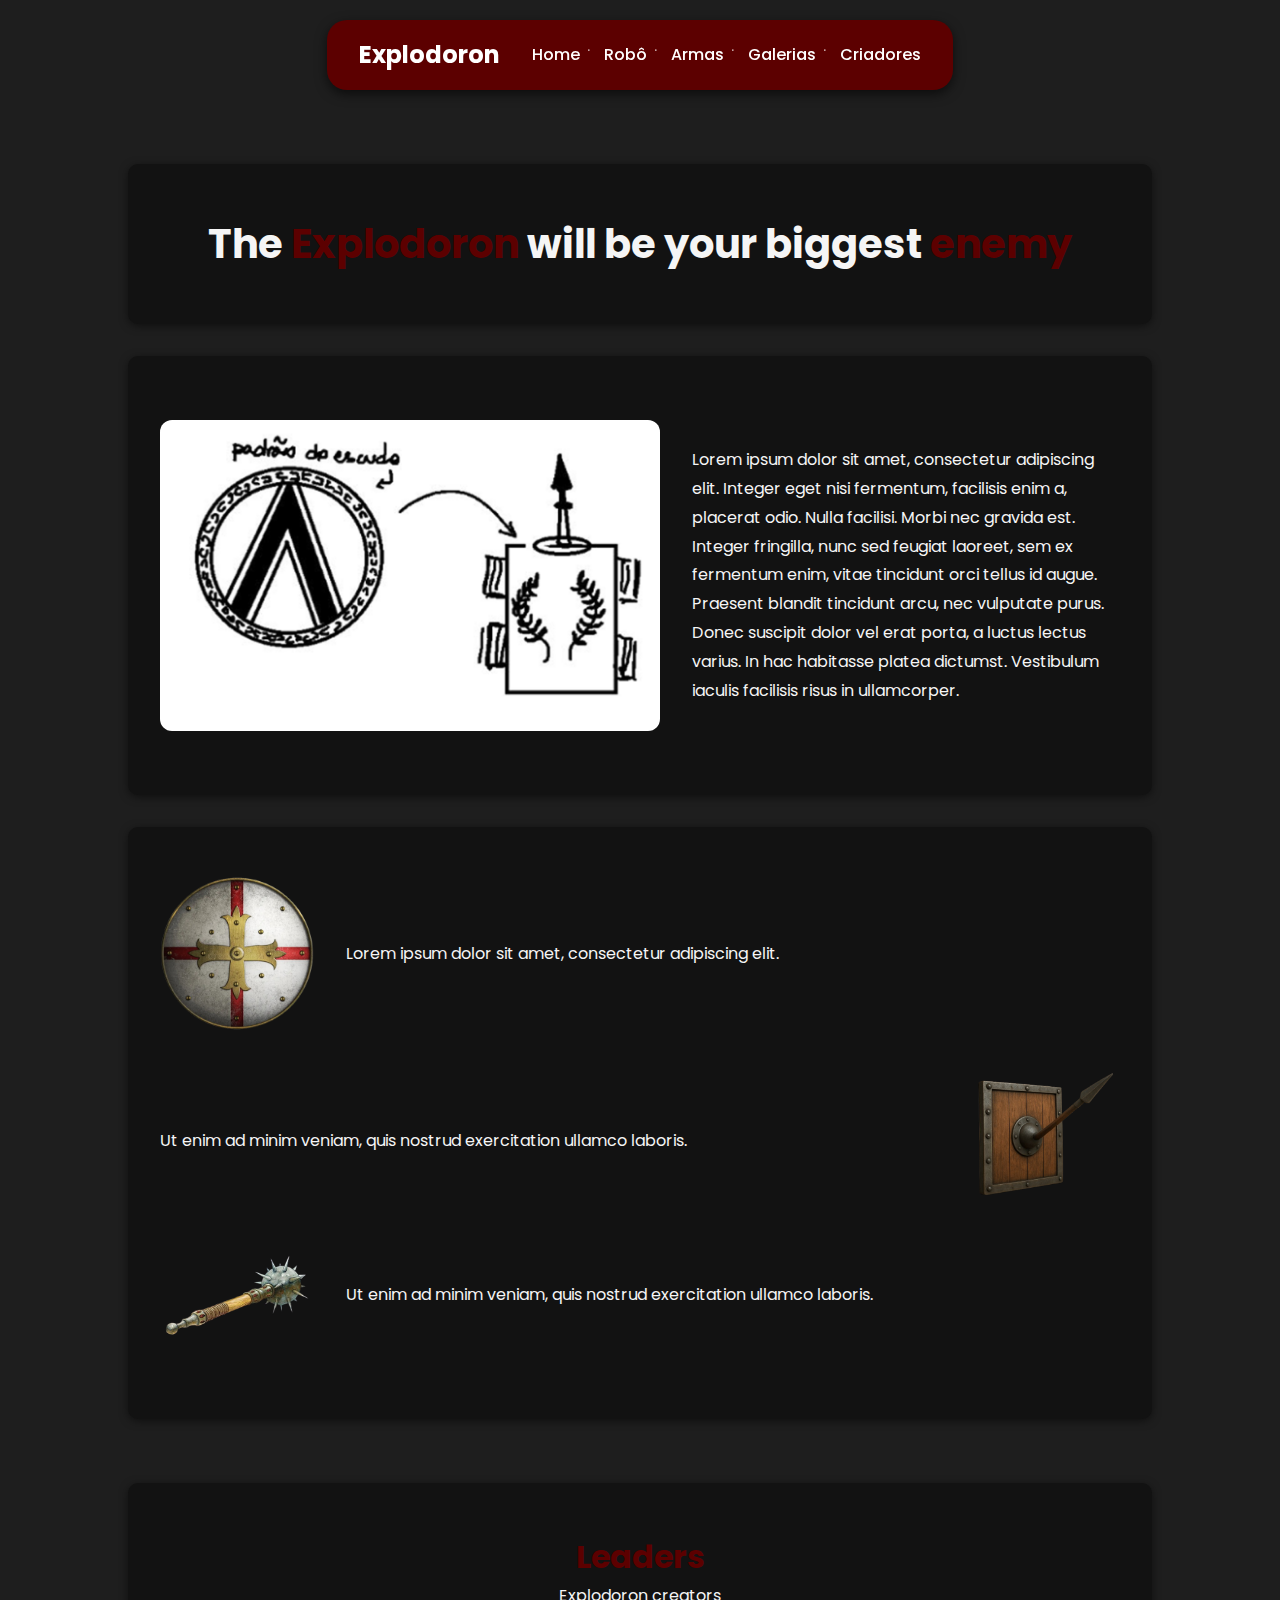
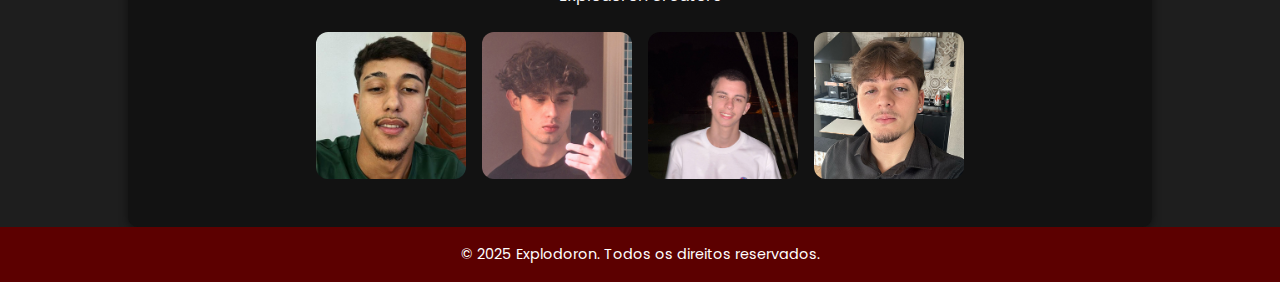
<file: index.html>
<!DOCTYPE html>
<html lang="pt-br">
<head>
    <meta charset="UTF-8">
    <title>Explodoron</title>
    <meta name="viewport" content="width=device-width, initial-scale=1.0">
    <link rel="stylesheet" href="css/style.css">
</head>
<body>
    <header>
        <nav class="menu">
            <h1 class="logo">Explodoron</h1>
            <ul class="nav-links">
                <li><a href="index.html">Home</a></li>
                <li><a href="robo.html">Robô</a></li>
                <li><a href="armas.html">Armas</a></li>
                <li><a href="galerias.html">Galerias</a></li>
                <li><a href="criadores.html">Criadores</a></li>
            </ul>
        </nav>
    </header>

    <main>
        <!-- Seção 1 -->
        <section id="sec1" class="secao destaque">
            <h1>The <span class="vermelho">Explodoron</span> will be your biggest <span class="vermelho">enemy</span></h1>
        </section>

        <!-- Seção 2 -->
        <section class="secao secao-imagem-com-texto">
            <div class="imagem-texto-container">
                <img src="img/visao.png" alt="Visão do Explodoron" class="imagem-visao" />
                <div class="texto-lateral">
                    <p>
                        Lorem ipsum dolor sit amet, consectetur adipiscing elit. Integer eget nisi fermentum, facilisis enim a, 
                        placerat odio. Nulla facilisi. Morbi nec gravida est. Integer fringilla, nunc sed feugiat laoreet, 
                        sem ex fermentum enim, vitae tincidunt orci tellus id augue.
                    </p>
                    <p>
                        Praesent blandit tincidunt arcu, nec vulputate purus. Donec suscipit dolor vel erat porta, 
                        a luctus lectus varius. In hac habitasse platea dictumst. Vestibulum iaculis facilisis risus 
                        in ullamcorper.
                    </p>
                </div>
            </div>
        </section>

        <!-- Seção 3 -->
        <section id="sec3" class="secao ziguezague">
            <div class="bloco z1">
                <img src="img/img-func1.png" alt="Funcionalidade 1 do robô" class="imagem-func1">
                <div class="texto">Lorem ipsum dolor sit amet, consectetur adipiscing elit.</div>
            </div>
            <div class="bloco z2">
                <div class="texto">Ut enim ad minim veniam, quis nostrud exercitation ullamco laboris.</div>
                <img src="img/escudo.png" alt="Funcionalidade 2 do robô">
            </div>
            <div class="bloco z3">
                <img src="img/martelo.png" alt="Funcionalidade 3 do robô">
                <div class="texto">Ut enim ad minim veniam, quis nostrud exercitation ullamco laboris.</div>
            </div>
        </section>

        <!-- Seção 4 -->
        <section id="sec4" class="secao equipe">
            <h2>Leaders</h2>
            <p>Explodoron creators</p>
            <div class="galeria">
                <img src="img/duarte.png" alt="Criador 1 - Mateus Duarte">
                <img src="img/daniel.png" alt="Criador 2 - Daniel Sanchez">
                <img src="img/sasso.png" alt="Criador 3 - Guilherme Sasso">
                <img src="img/vitor.png" alt="Criador 4 - Vitor Diamantino">
            </div>
        </section>
    </main>

    <footer>
        <p>&copy; 2025 Explodoron. Todos os direitos reservados.</p>
    </footer>
</body>
</html>
</file>
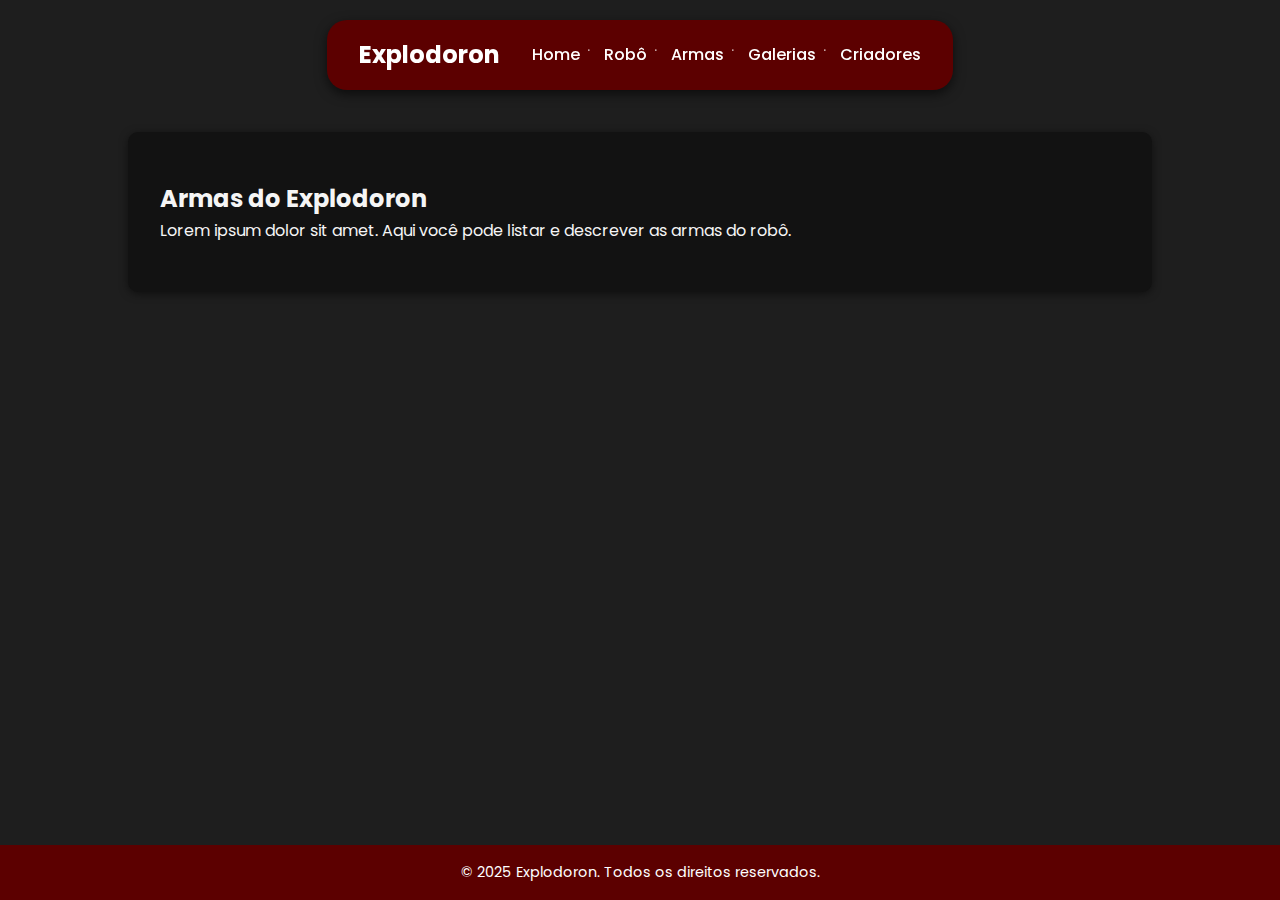
<file: armas.html>
<!DOCTYPE html>
<html lang="pt-br">
<head>
    <meta charset="UTF-8">
    <title>Explodoron - Armas</title>
    <link rel="stylesheet" href="css/style.css">
</head>
<body>
    <header>
        <nav class="menu">
            <h1 class="logo">Explodoron</h1>
            <ul class="nav-links">
                <li><a href="index.html">Home</a></li>
                <li><a href="robo.html">Robô</a></li>
                <li><a href="armas.html">Armas</a></li>
                <li><a href="galerias.html">Galerias</a></li>
                <li><a href="criadores.html">Criadores</a></li>
            </ul>
        </nav>
    </header>

    <main>
        <section class="secao">
            <h2>Armas do Explodoron</h2>
            <p>Lorem ipsum dolor sit amet. Aqui você pode listar e descrever as armas do robô.</p>
        </section>
    </main>

    <footer>
        <p>&copy; 2025 Explodoron. Todos os direitos reservados.</p>
    </footer>
</body>
</html>
</file>
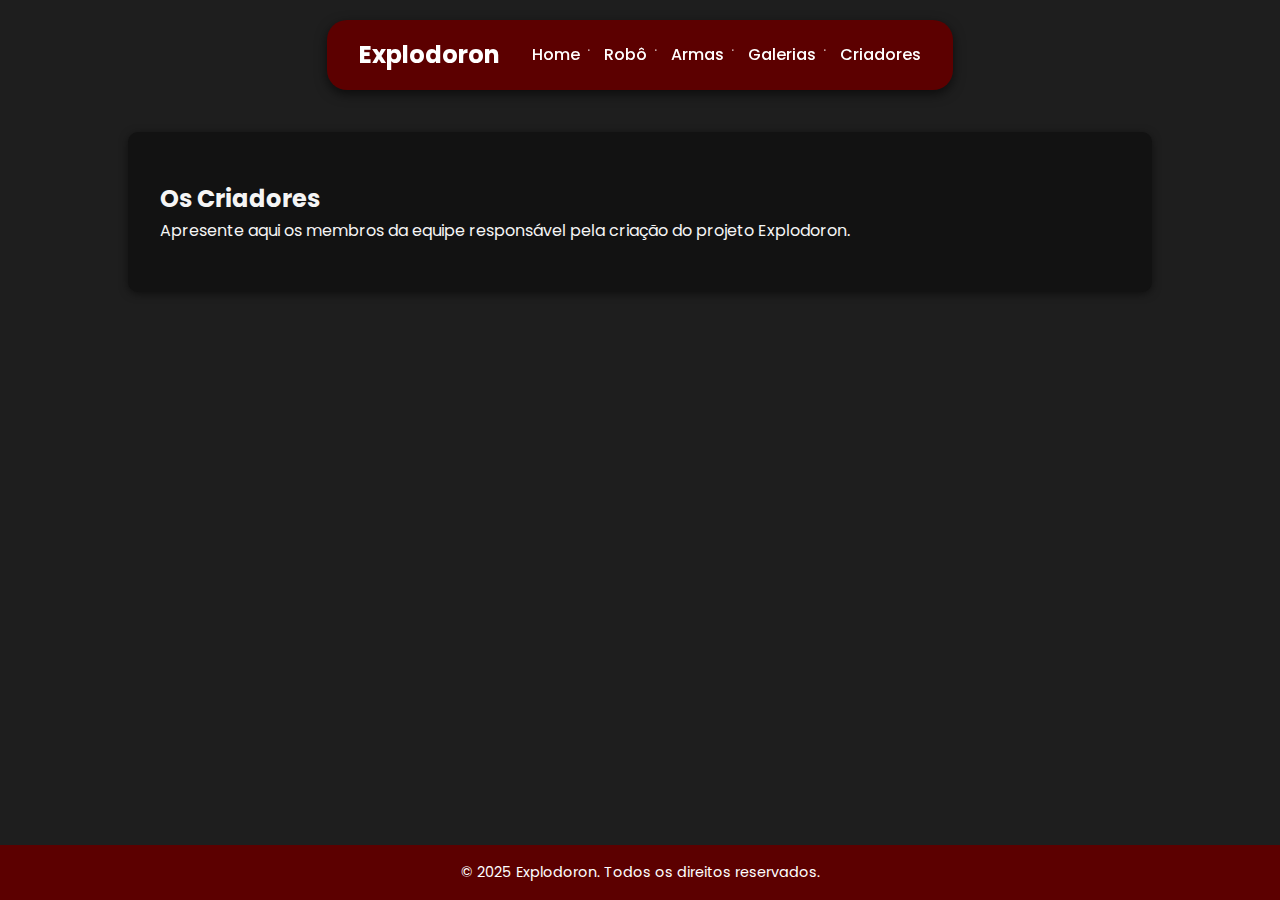
<file: criadores.html>
<!DOCTYPE html>
<html lang="pt-br">
<head>
    <meta charset="UTF-8">
    <title>Explodoron - Criadores</title>
    <link rel="stylesheet" href="css/style.css">
</head>
<body>
    <header>
        <nav class="menu">
            <h1 class="logo">Explodoron</h1>
            <ul class="nav-links">
                <li><a href="index.html">Home</a></li>
                <li><a href="robo.html">Robô</a></li>
                <li><a href="armas.html">Armas</a></li>
                <li><a href="galerias.html">Galerias</a></li>
                <li><a href="criadores.html">Criadores</a></li>
            </ul>
        </nav>
    </header>

    <main>
        <section class="secao">
            <h2>Os Criadores</h2>
            <p>Apresente aqui os membros da equipe responsável pela criação do projeto Explodoron.</p>
        </section>
    </main>

    <footer>
        <p>&copy; 2025 Explodoron. Todos os direitos reservados.</p>
    </footer>
</body>
</html>
</file>
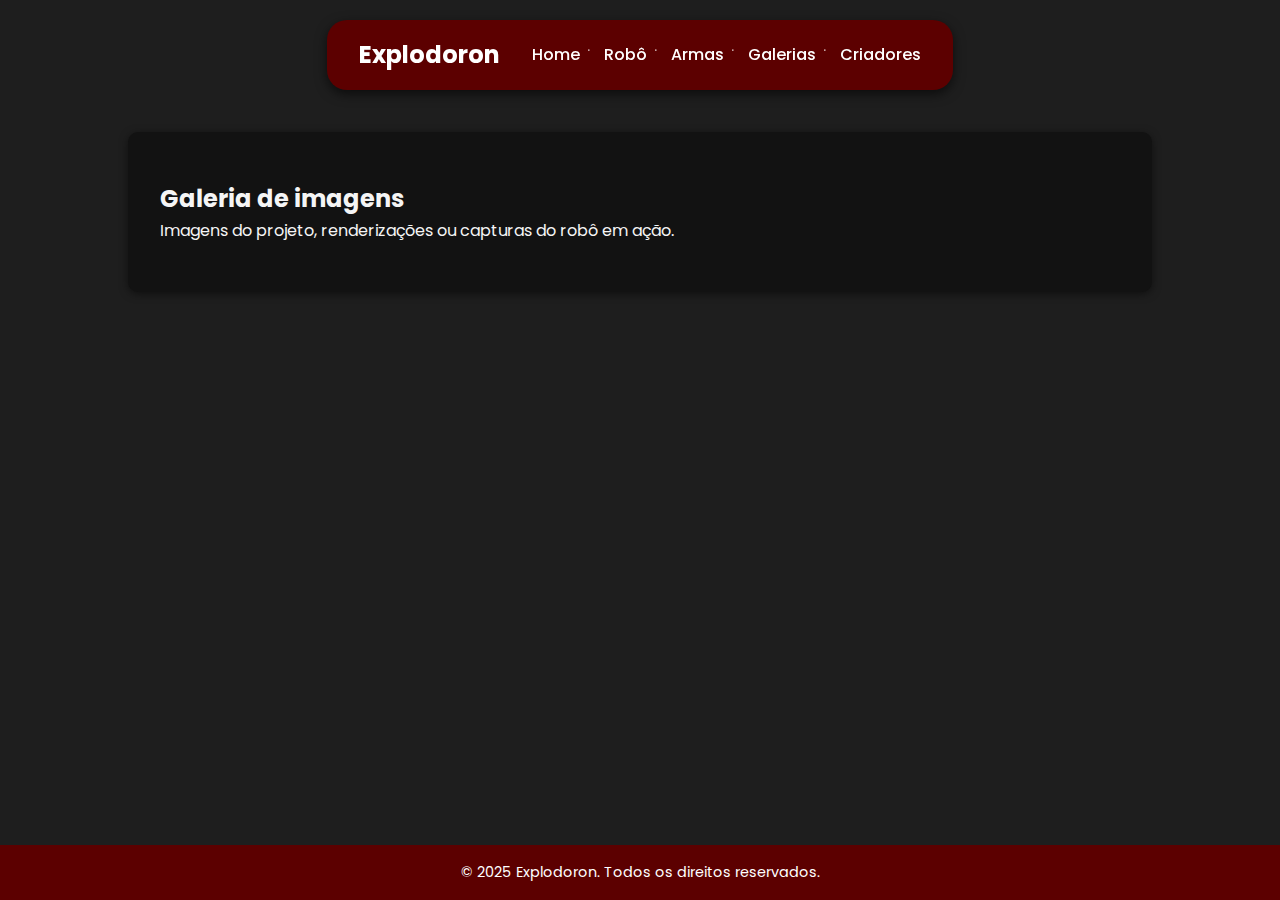
<file: galerias.html>
<!DOCTYPE html>
<html lang="pt-br">
<head>
    <meta charset="UTF-8">
    <title>Explodoron - Galeria</title>
    <link rel="stylesheet" href="css/style.css">
</head>
<body>
    <header>
        <nav class="menu">
            <h1 class="logo">Explodoron</h1>
            <ul class="nav-links">
                <li><a href="index.html">Home</a></li>
                <li><a href="robo.html">Robô</a></li>
                <li><a href="armas.html">Armas</a></li>
                <li><a href="galerias.html">Galerias</a></li>
                <li><a href="criadores.html">Criadores</a></li>
            </ul>
        </nav>
    </header>

    <main>
        <section class="secao">
            <h2>Galeria de imagens</h2>
            <p>Imagens do projeto, renderizações ou capturas do robô em ação.</p>
        </section>
    </main>

    <footer>
        <p>&copy; 2025 Explodoron. Todos os direitos reservados.</p>
    </footer>
</body>
</html>
</file>
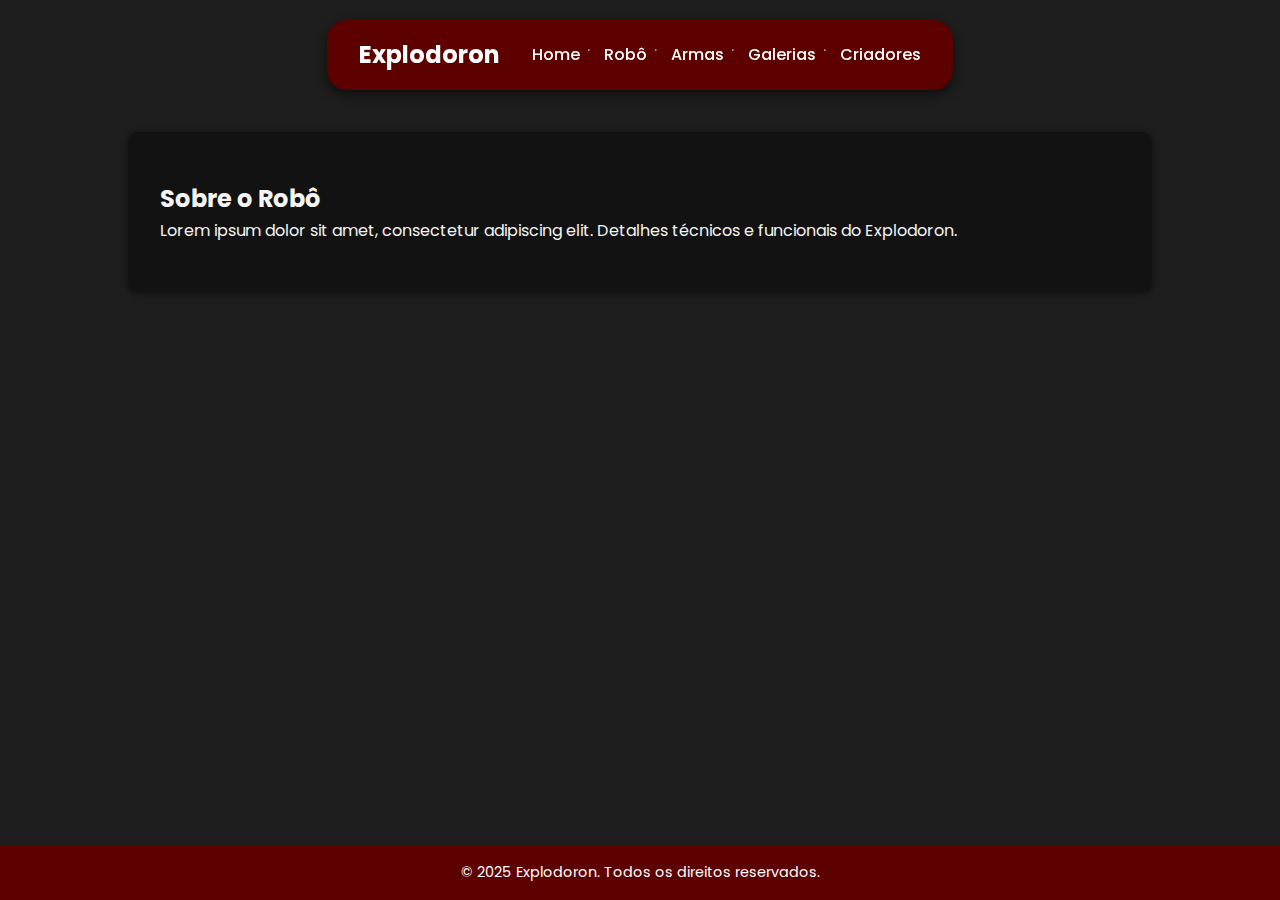
<file: robo.html>
<!DOCTYPE html>
<html lang="pt-br">
<head>
    <meta charset="UTF-8">
    <title>Explodoron - Robô</title>
    <link rel="stylesheet" href="css/style.css">
</head>
<body>
    <header>
        <nav class="menu">
            <h1 class="logo">Explodoron</h1>
            <ul class="nav-links">
                <li><a href="index.html">Home</a></li>
                <li><a href="robo.html">Robô</a></li>
                <li><a href="armas.html">Armas</a></li>
                <li><a href="galerias.html">Galerias</a></li>
                <li><a href="criadores.html">Criadores</a></li>
            </ul>
        </nav>
    </header>

    <main>
        <section class="secao">
            <h2>Sobre o Robô</h2>
            <p>Lorem ipsum dolor sit amet, consectetur adipiscing elit. Detalhes técnicos e funcionais do Explodoron.</p>
        </section>
    </main>

    <footer>
        <p>&copy; 2025 Explodoron. Todos os direitos reservados.</p>
    </footer>
</body>
</html>
</file>
<file: css/style.css>
@import url('https://fonts.googleapis.com/css2?family=Poppins:ital,wght@0,100;0,200;0,300;0,400;0,500;0,600;0,700;0,800;0,900;1,100;1,200;1,300;1,400;1,500;1,600;1,700;1,800;1,900&display=swap');

/* Variáveis */
:root {
    --cor-principal: #5c0000;
    --cor-secundaria: #121212;
    --cor-texto: #f5f5f5;
    --fundo: #1e1e1e;
    --fonte: 'Poppins', sans-serif;
}

/* Reset básico */
* {
    margin: 0;
    padding: 0;
    box-sizing: border-box;
}

body {
    display: flex;
    flex-direction: column;
    min-height: 100vh;
    font-family: var(--fonte);
    background-color: var(--fundo);
    color: var(--cor-texto);
    line-height: 1.6;
    padding-top: 100px;
}

main {
    flex: 1;
}

header {
    position: fixed;
    top: 20px;
    left: 50%;
    transform: translateX(-50%);
    background-color: var(--cor-principal);
    padding: 1rem 2rem;
    border-radius: 20px;
    box-shadow: 0 4px 12px rgba(0, 0, 0, 0.6);
    z-index: 1000;
    width: max-content;
}

.menu {
    display: flex;
    align-items: center;
    gap: 2rem;
}

.logo {
    font-size: 1.5rem;
    font-weight: 700;
    color: white;
}

.nav-links {
    list-style: none;
    display: flex;
    gap: 1.5rem;
    align-items: center;
}

.nav-links li {
    position: relative;
}

.nav-links li:not(:last-child)::after {
    content: "•";
    color: white;
    position: absolute;
    right: -0.6rem;
    top: 0.2rem;
    font-size: 0.4rem;
    opacity: 0.7;
}

.nav-links a {
    color: white;
    text-decoration: none;
    font-weight: 500;
    transition: color 0.3s;
}

.nav-links a:hover {
    color: #ffcdd2;
}

.secao {
    padding: 3rem 2rem;
    background-color: var(--cor-secundaria);
    margin: 2rem 10%;
    border-radius: 10px;
    box-shadow: 0 2px 8px rgba(0, 0, 0, 0.5);
}

/* Blocos de funcionalidade */
.ziguezague {
    margin-bottom: 4rem;
}

.ziguezague .bloco {
    display: flex;
    align-items: center;
    gap: 2rem;
    margin-bottom: 2rem;
    flex-wrap: wrap;
}

.ziguezague img {
    max-width: 16%;
    border-radius: 12px;
}

.imagem-func1 {
    max-width: 12%;
    border-radius: 12px;
}

.ziguezague .texto {
    flex: 1;
    font-size: 1rem;
}

/* Seção 1 */
.destaque {
    text-align: center;
    margin-top: 4rem;
}

.destaque h1 {
    font-size: 2.5rem;
    font-weight: 700;
}

.vermelho {
    color: var(--cor-principal);
}

/* Seção 2 */
.imagem-centralizada {
    text-align: center;
    margin: 0 10%;
}

.imagem-centralizada img {
    max-width: 80%;
    border-radius: 16px;
    margin-bottom: 1rem;
}

/* Seção 4 */
.equipe {
    text-align: center;
    margin: 0 10%;
}

.equipe h2 {
    font-size: 2rem;
    color: var(--cor-principal);
}

.equipe .galeria {
    display: flex;
    flex-wrap: wrap;
    justify-content: center;
    gap: 1rem;
    margin-top: 1.5rem;
}

.equipe .galeria img {
    width: 150px;
    border-radius: 12px;
}

/* Footer */
footer {
    background-color: var(--cor-principal);
    color: white;
    text-align: center;
    padding: 1rem 0;
    font-size: 0.9rem;
}

/* Seção imagem + texto */
.secao-imagem-com-texto {
    padding: 4rem 2rem;
    margin: 2rem 10%;
}

.imagem-texto-container {
    display: flex;
    align-items: center;
    justify-content: center;
    gap: 2rem;
    flex-wrap: wrap;
}

.imagem-visao {
    width: 80%;
    max-width: 500px;
    border-radius: 12px;
}

.texto-lateral {
    flex: 1;
    max-width: 500px;
    color: var(--cor-texto);
    font-size: 1rem;
    line-height: 1.8;
}
</file>
